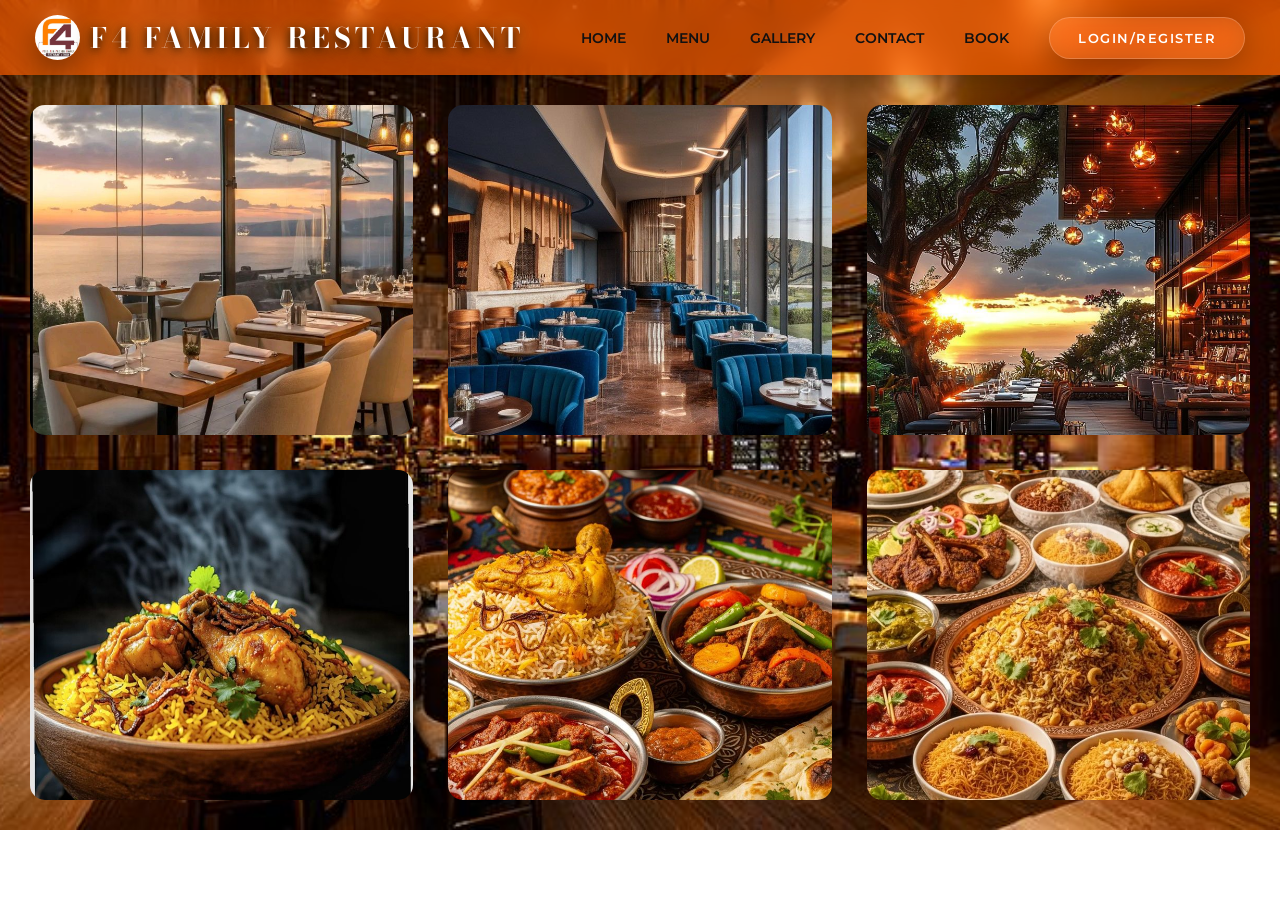
<file: gallery.html>
<!DOCTYPE html>
<html>
<head>
<meta charset="UTF-8">
<meta name="viewport" content="width=device-width, initial-scale=1.0">
<title>F4 FAMILY RESTAURANT</title>

<link rel="stylesheet" href="gallery.css">

<link href="https://fonts.googleapis.com/css2?family=Poppins:wght@300;500;700&family=Montserrat:wght@400;600&family=Cormorant+Garamond:wght@500;600;700&family=Bodoni+Moda:wght@500;600;700&display=swap" rel="stylesheet">

</head>

<body>

<header>

<nav>

<div class="logo">
<img src="r_logo.jpg">
<h1 id="n">F4 FAMILY RESTAURANT</h1>
</div>

<div class="b">
<a href="index.html" class="b1">HOME</a>
<a href="menu.html" class="b1">MENU</a>
<a href="gallery.html" class="b1">GALLERY</a>
<a href="contact.html" class="b1">CONTACT</a>
<a href="book.html" class="b1">BOOK</a>
<a href="log.html" class="but">LOGIN/REGISTER</a>
</div>

</nav>

</header>

<main>

<div class="gallery">
<img src="p1.jpg">
<img src="p2.jpg">
<img src="p3.jpg">
<img src="p4.jpg">
<img src="p5.jpg">
<img src="p6.jpg">
</div>

</main>

<footer>

</footer>

</body>
</html>
</file>
<file: gallery.css>
@import url('https://fonts.googleapis.com/css2?family=Poppins:wght@300;500;700&family=Montserrat:wght@400;600&family=Cormorant+Garamond:wght@500;600;700&family=Bodoni+Moda:wght@500;600;700&display=swap');

*{
margin:0;
padding:0;
box-sizing:border-box;
}

body{
font-family:'Poppins',sans-serif;
background:url(bg1.jpg) no-repeat center center;
background-size:cover;
}

/* ================= NAVBAR ================= */
nav{
min-height:75px; /* FIXED HEIGHT */
padding:12px 35px;
display:flex;
align-items:center;
justify-content:space-between;
background:rgba(255, 94, 0, 0.65); /* IMPROVED COLOR */
backdrop-filter: blur(10px);
-webkit-backdrop-filter: blur(10px);
flex-wrap:wrap;
box-shadow:0 8px 25px rgba(0,0,0,0.3);
}

/* LOGO */
.logo{
display:flex;
align-items:center;
}

.logo img{
width:45px;
height:45px;
margin-right:10px;
border-radius:50%;
box-shadow:0 12px 30px rgba(0,0,0,0.4);
}

#n{
font-family:'Bodoni Moda',serif;
font-size:28px;
color:white;
letter-spacing:4px;
text-shadow:
0 2px 8px rgba(0,0,0,0.8),
0 5px 20px rgba(0,0,0,0.6),
0 0 20px rgba(255,215,0,0.4);
}

/* NAV LINKS */
.b{
display:flex;
gap:40px;
align-items:center;
}

.b1{
font-family:'Montserrat',sans-serif;
font-size:14px;
color:#111; /* better contrast */
font-weight:600;
text-decoration:none;
text-transform:uppercase;
position:relative;
transition:0.3s;
}

.b1::after{
content:"";
position:absolute;
width:0%;
height:2px;
left:0;
bottom:-5px;
background:white;
transition:0.3s;
}

.b1:hover::after{
width:100%;
}

.b1:hover{
color:#ffe6ff;
transform:translateY(-2px);
}

/* ================= GALLERY ================= */
.gallery{
display:grid;
grid-template-columns:repeat(3,1fr);
gap:15px;
padding:20px;
}

.gallery img:nth-child(1){animation-delay:0.1s;}
.gallery img:nth-child(2){animation-delay:0.2s;}
.gallery img:nth-child(3){animation-delay:0.3s;}
.gallery img:nth-child(4){animation-delay:0.4s;}
.gallery img:nth-child(5){animation-delay:0.5s;}
.gallery img:nth-child(6){animation-delay:0.6s;}

.gallery img{
width:100%;
height:350px;
object-fit:cover;
padding:10px;
border-radius:25px;
transition:transform 0.4s ease;
}

.gallery img:hover{
transform:scale(1.1);
z-index:2;
box-shadow:0 12px 30px rgba(0,0,0,0.4);
}

@keyframes fadeUpImg{
to{
opacity:1;
transform:translateY(0);
}
}

/* ================= RESPONSIVE ================= */

/* TABLET */
@media(max-width:992px){
nav{
flex-direction:column;
align-items:center;
justify-content:center;
padding:15px 20px;
gap:15px;
}

.logo{
justify-content:center;
width:100%;
}

.b{
flex-direction:row;
flex-wrap:wrap;
justify-content:center;
align-items:center;
gap:20px;
width:100%;
margin-top:10px;
}

.gallery{
grid-template-columns:repeat(2,1fr);
}
}

/* MOBILE */
@media(max-width:576px){
nav{
min-height:80px; /* increased for mobile */
align-items:center;
gap:10px;
}

.logo img{
width:38px;
height:38px;
}

#n{
font-size:20px;
letter-spacing:2px;
}

.b{
justify-content:center;
gap:12px;
}

.b1{
font-size:12px;
}

.gallery{
grid-template-columns:1fr;
}
}
/* Premium Glass Button */
.but {
    display: inline-flex;
    align-items: center;
    justify-content: center;
    padding: 12px 28px;
    text-decoration: none;
    font-family: 'Montserrat', sans-serif;
    font-size: 13px;
    font-weight: 600;
    letter-spacing: 1.5px;
    text-transform: uppercase;
    color: #ffffff;
    
    /* The Glass Effect */
    background: rgba(255, 255, 255, 0.08); 
    backdrop-filter: blur(12px);
    -webkit-backdrop-filter: blur(12px);
    
    /* Border & Glow */
    border: 1px solid rgba(255, 255, 255, 0.2);
    border-radius: 50px;
    
    /* Smooth Transitions */
    transition: all 0.4s cubic-bezier(0.25, 1, 0.5, 1);
    position: relative;
    overflow: hidden;
    cursor: pointer;
    box-shadow: 0 8px 32px 0 rgba(0, 0, 0, 0.3);
}

/* Hover State */
.but:hover {
    background: rgba(255, 255, 255, 0.15);
    border-color: #fea900; /* Your Gold Color */
    transform: translateY(-3px);
    color: #fea900;
    box-shadow: 0 12px 24px rgba(0, 0, 0, 0.4), 
                0 0 15px rgba(254, 169, 0, 0.3);
}

/* Shine/Shimmer Animation */
.but::after {
    content: '';
    position: absolute;
    top: -50%;
    left: -110%;
    width: 100%;
    height: 200%;
    background: linear-gradient(
        to right,
        transparent,
        rgba(255, 255, 255, 0.4),
        transparent
    );
    transform: rotate(30deg);
    transition: all 0.6s ease;
}

.but:hover::after {
    left: 120%;
}

/* Click Animation */
.but:active {
    transform: translateY(-1px) scale(0.98);
}
</file>
